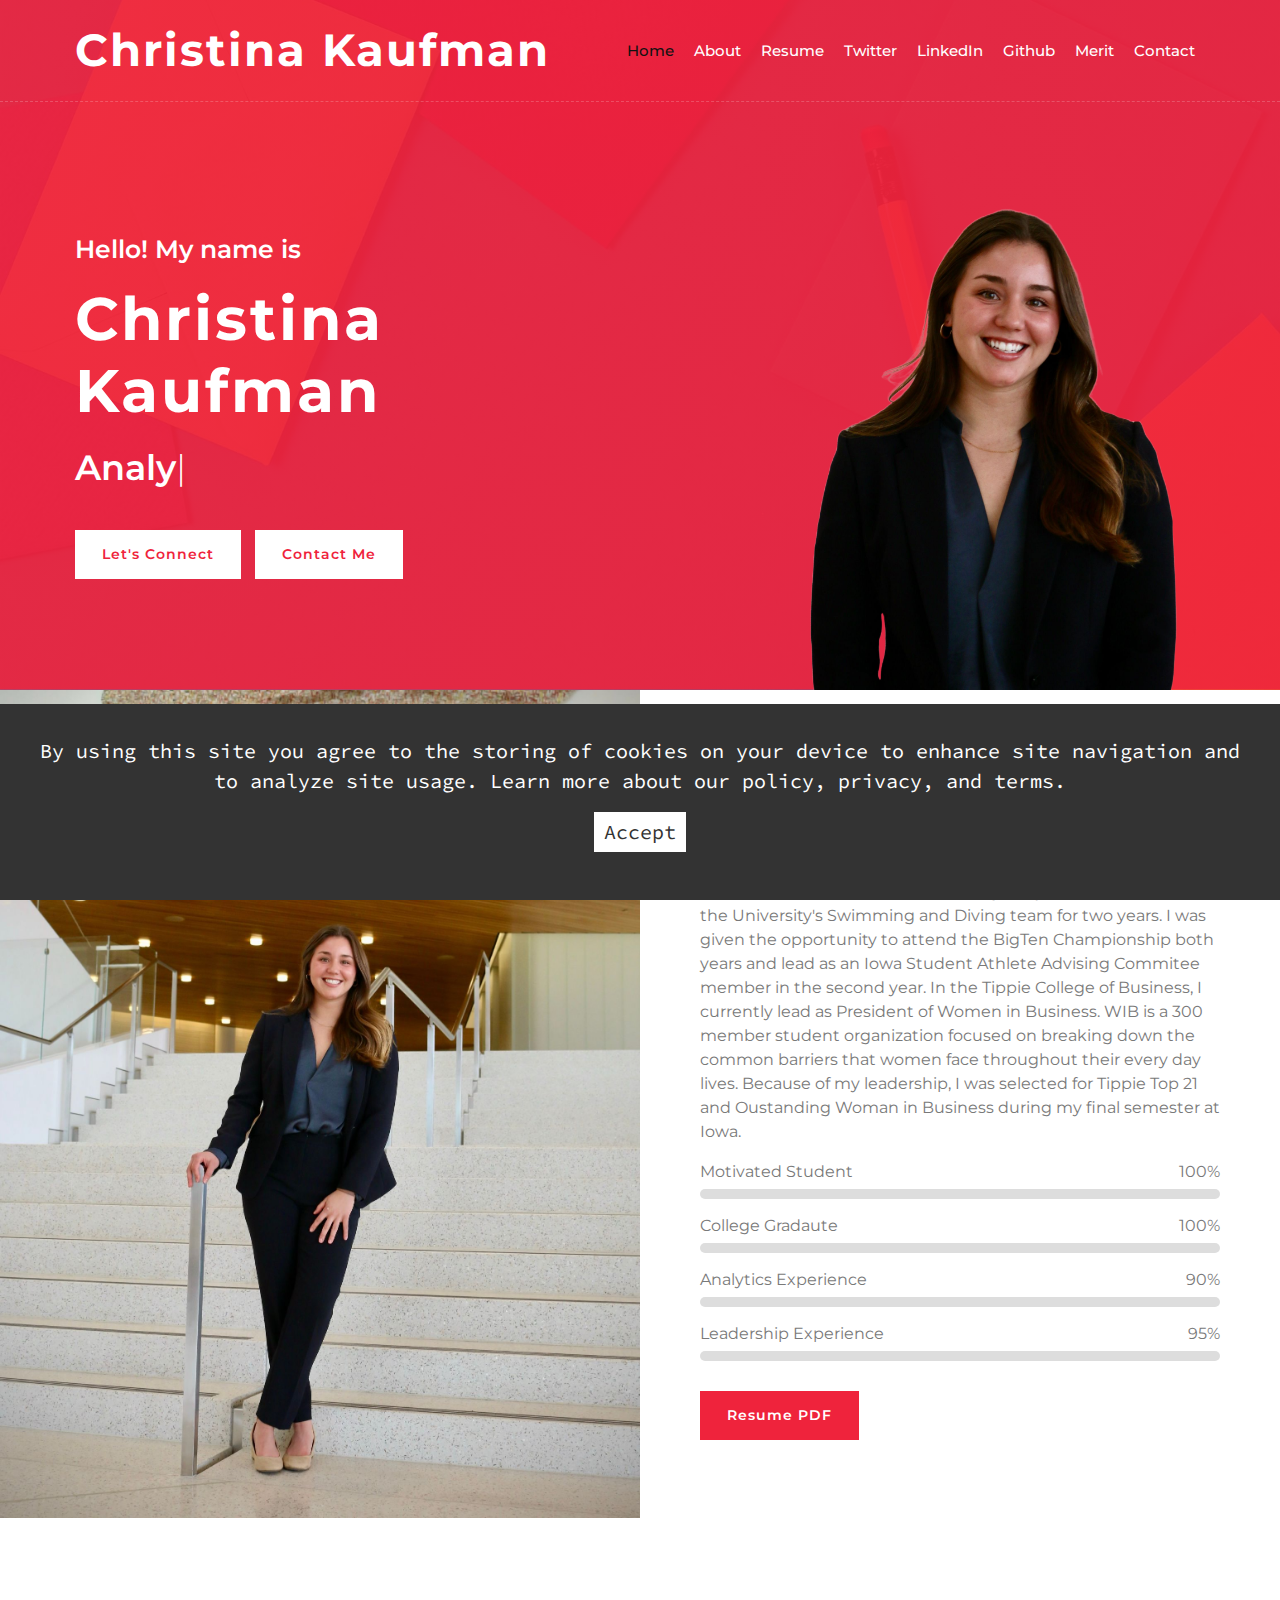
<file: index.html>
<!DOCTYPE html>
<html lang="en">
  <head>
    <meta charset="utf-8" />
    <title>Christina Kaufman Portfolio</title>
    <meta content="width=device-width, initial-scale=1.0" name="viewport" />
    <meta content="Free Website Template" name="keywords" />
    <meta content="Free Website Template" name="description" />

    <!-- Favicon -->
    <link href="img/favicon.ico" rel="icon" />

    <!-- Google Font -->
    <link
      href="https://fonts.googleapis.com/css2?family=Montserrat:wght@300;400;500;600;700&display=swap"
      rel="stylesheet"
    />

    <!-- CSS Libraries -->
    <link
      href="https://stackpath.bootstrapcdn.com/bootstrap/4.4.1/css/bootstrap.min.css"
      rel="stylesheet"
    />
    <link
      href="https://cdnjs.cloudflare.com/ajax/libs/font-awesome/5.10.0/css/all.min.css"
      rel="stylesheet"
    />
    <link href="lib/animate/animate.min.css" rel="stylesheet" />
    <link href="lib/owlcarousel/assets/owl.carousel.min.css" rel="stylesheet" />
    <link href="lib/lightbox/css/lightbox.min.css" rel="stylesheet" />

    <!-- Template Stylesheet -->
    <link href="css/style.css" rel="stylesheet" />
    <link rel="stylesheet" href="cookie-popup.css" />
  </head>
 <!-- Google tag (gtag.js) -->
 <script
 async
 src="https://www.googletagmanager.com/gtag/js?id=G-MNGCV8JX22"
></script>
<script>
 window.dataLayer = window.dataLayer || [];
 function gtag() {
   dataLayer.push(arguments);
 }
 gtag("js", new Date());

 gtag("config", "G-MNGCV8JX22");
</script>
  <body data-spy="scroll" data-target=".navbar" data-offset="51">
    <!-- Nav Bar Start -->
    <div class="navbar navbar-expand-lg bg-light navbar-light">
      <div class="container-fluid">
        <a href="index.html" class="navbar-brand">Christina Kaufman</a>
        <button
          type="button"
          class="navbar-toggler"
          data-toggle="collapse"
          data-target="#navbarCollapse"
        >
          <span class="navbar-toggler-icon"></span>
        </button>

        <div
          class="collapse navbar-collapse justify-content-between"
          id="navbarCollapse"
        >
          <div class="navbar-nav ml-auto">
            <a href="#home" class="nav-item nav-link active">Home</a>
            <a href="#about" class="nav-item nav-link">About</a>
            <a href="#resume" class="nav-item nav-link">Resume</a>
            <a
              href="http://www.twitter.com/ckaufman_"
              class="nav-item nav-link"
            >
              Twitter
            </a>
            <a
              href="http://www.linkedin.com/in/christina-kaufman/"
              class="nav-item nav-link"
              >LinkedIn</a
            >
            <a
              href="https://github.com/christinakaufman"
              class="nav-item nav-link"
            >
              Github</a
            >
            <a
              href="https://meritpages.com/Christina-Maria-Kaufman/5273408"
              class="nav-item nav-link"
              >Merit</a
            >
            <a href="#contact" class="nav-item nav-link">Contact</a>
          </div>
        </div>
      </div>
    </div>
    <!-- Nav Bar End -->

    <!-- Hero Start -->
    <div class="hero" id="home">
      <div class="container-fluid">
        <div class="row align-items-center">
          <div class="col-sm-12 col-md-6">
            <div class="hero-content">
              <div class="hero-text">
                <p>Hello! My name is</p>
                <h1>Christina Kaufman</h1>
                <h2></h2>
                <div class="typed-text">
                  Analytics Student, Dedicated Leader, Little Sister, Loving
                  Daughter, Loyal Friend
                </div>
              </div>
              <div class="hero-btn">
                <a
                  class="btn"
                  href="http://www.linkedin.com/in/christina-kaufman/"
                  >Let's Connect</a
                >
                <a class="btn" href="#contact">Contact Me</a>
              </div>
            </div>
          </div>
          <div class="col-sm-12 col-md-6 d-none d-md-block">
            <div class="hero-image">
              <img src="img/hero.png" alt="Hero Image" />
            </div>
          </div>
        </div>
      </div>
    </div>
    <!-- Hero End -->

    <!-- About Start -->
    <div class="about wow fadeInUp" data-wow-delay="0.1s" id="about">
      <div class="container-fluid">
        <div class="row align-items-center">
          <div class="col-lg-6">
            <div class="about-img">
              <img src="img/about.jpg" alt="Image" />
            </div>
          </div>
          <div class="col-lg-6">
            <div class="about-content">
              <div class="section-header text-left">
                <p> About Me</p>
              </div>
              <div class="about-text">
                <p>
                  My name is Christina Kaufman and I am a fourth year student at
                  the University of Iowa. I am from Oak Brook, IL and grew up
                  with two older sisters, whom I look up to greatly. At Iowa, I
                  swam on the University's Swimming and Diving team for two
                  years. I was given the opportunity to attend the BigTen
                  Championship both years and lead as an Iowa Student Athlete
                  Advising Commitee member in the second year. In the Tippie
                  College of Business, I currently lead as President of Women in
                  Business. WIB is a 300 member student organization focused on
                  breaking down the common barriers that women face throughout
                  their every day lives. Because of my leadership, I was
                  selected for Tippie Top 21 and Oustanding Woman in Business
                  during my final semester at Iowa.
                </p>
              </div>
              <div class="skills">
                <div class="skill-name">
                  <p>Motivated Student</p>
                  <p>100%</p>
                </div>
                <div class="progress">
                  <div
                    class="progress-bar"
                    role="progressbar"
                    aria-valuenow="100"
                    aria-valuemin="0"
                    aria-valuemax="100"
                  ></div>
                </div>
                <div class="skill-name">
                  <p>College Gradaute</p>
                  <p>100%</p>
                </div>
                <div class="progress">
                  <div
                    class="progress-bar"
                    role="progressbar"
                    aria-valuenow="100"
                    aria-valuemin="0"
                    aria-valuemax="100"
                  ></div>
                </div>
                <div class="skill-name">
                  <p>Analytics Experience</p>
                  <p>90%</p>
                </div>
                <div class="progress">
                  <div
                    class="progress-bar"
                    role="progressbar"
                    aria-valuenow="90"
                    aria-valuemin="0"
                    aria-valuemax="100"
                  ></div>
                </div>
                <div class="skill-name">
                  <p>Leadership Experience</p>
                  <p>95%</p>
                </div>
                <div class="progress">
                  <div
                    class="progress-bar"
                    role="progressbar"
                    aria-valuenow="90"
                    aria-valuemin="0"
                    aria-valuemax="100"
                  ></div>
                  </div>
              </div>
              <a class="btn" a href="./pdf/Resume.pdf">Resume PDF</a>
            </div>
          </div>
        </div>
      </div>
    </div>
    <!-- About End -->

    <!-- Resume Start -->
    <div class="resume" id="resume">
      <div class="container">
        <header
          class="section-header text-center wow zoomIn"
          data-wow-delay="0.1s"
        >
          <p>My Resume</p>
          <h2>Working Experience</h2>
        </header>
        <div class="timeline">
          <div class="timeline-item left wow slideInLeft" data-wow-delay="0.1s">
            <div class="timeline-text">
              <div class="timeline-date">March 2023 - Present</div>
              <h2>Marketing Data Analyst - Part-Time</h2>
              <h4>Sioux Valley Family Health, Remote</h4>
              <p>
                Use sophisticated data analytics techniques for company to better understand their market and customers. Formulate proper
                business deals for the medical spa practice based on the seasonality of the client data. Assist company in making effective marketing business
                decisions to grow their medical spa practice.
              </p>
            </div>
          </div>
          <div
            class="timeline-item right wow slideInRight"
            data-wow-delay="0.1s"
          >
            <div class="timeline-text">
              <div class="timeline-date">June 2022 - August 2022</div>
              <h2>Data Analytics Summer Intern</h2>
              <h4>Shore Capital Partners, Chicago, IL</h4>
              <p>
                Assist in data cleaning and organizing external portfolio
                companies and internal systems on Salesforce platforms. Utilize
                visualization tools to determine the best potential areas of
                growth for ENT and allergy companies. Create predictive models
                that determines whether patients will return in six months for
                urgent care companies.
              </p>
            </div>
          </div>
          <div class="timeline-item left wow slideInLeft" data-wow-delay="0.1s">
            <div class="timeline-text">
              <div class="timeline-date">June 2021 - May 2022</div>
              <h2>Student Analyst</h2>
              <h4>ITS HelpDesk - University of Iowa, Iowa City, IA </h4>
              <p>
                Provide front-line technical support by answering phone calls, replying to emails, and assisting walk-ins. Formulate an accurate knowledge of ITS documentation and communicate information effectively. Compile accurate data in softward program to enhance customer's experience with the ITS department.
              </p>
            </div>
        </div>
      </div>
    </div>
<!-- Job Experience End -->

<!-- Technical Experience End --> 
    <div class="resume" id="resume">
        <div class="container">
          <header
            class="section-header text-center wow zoomIn"
            data-wow-delay="0.1s"
          >
        <h2>Technical Experience</h2>
          </header>
          <div class="timeline">
            <div class="timeline-item left wow slideInLeft" data-wow-delay="0.1s">
              <div class="timeline-text">
                <h2>Tools</h2>
                <p>R, Scout, Python, SQL, Rattle, Microsoft Excel, Microsoft Access, Microsoft Azure, Scrum, GitHub, Tableau, Canva, PowerBI</p>
              </div>
            </div>
            <div class="timeline-item left wow slideInLeft" data-wow-delay="0.1s">
                <div class="timeline-text">
                  <h2>Technical Skills</h2>
                  <p>Data Visualization, Data Cleaning, Linear & Logistic Regression, Time-Series, Forecasting, Correlation, Linear Optimization, Predictive Modeling & Analytics, Digital Product Management</p>
                </div>
              </div>
            </div>
        </div>
    </div>
<!-- Techical Experience End -->

 <!-- Resume Start -->
 <div class="resume" id="resume">
    <div class="container">
      <header
        class="section-header text-center wow zoomIn"
        data-wow-delay="0.1s"
      >
        <h2>Leadership Experience</h2>
      </header>
      <div class="timeline">
        <div class="timeline-item left wow slideInLeft" data-wow-delay="0.1s">
          <div class="timeline-text">
            <div class="timeline-date">April 2022 - Present</div>
            <h2>President</h2>
            <h4>Women in Business</h4>
            <p>
              Coordinate a diverse speaker series for general meetings that relates to a variety of members throughout the year. Motivate the executive board in achieving their goals by communicating frequently and offering assistance. Assist in planning and executing the Big10 Women in Business Leadership Conference.
            </p>
          </div>
        </div>
        <div
          class="timeline-item right wow slideInRight"
          data-wow-delay="0.1s"
        >
          <div class="timeline-text">
            <div class="timeline-date">August 2022 - Present</div>
            <h2>Member</h2>
            <h4>Tippie Gender Inclusivity Task Force</h4>
            <p>
              Elected by the Dean of the Tippie College of Business to serve on board with five other students and professors. Attend monthly meetings to disucss gender equity and related issues within the Tippie College of Business.
            </p>
          </div>
        </div>
        <div class="timeline-item left wow slideInLeft" data-wow-delay="0.1s">
          <div class="timeline-text">
            <div class="timeline-date">August 2019 - May 2021</div>
            <h2>Student Athlete</h2>
            <h4>University of Iowa Women's Swimming & Diving </h4>
            <p>
              Participated in Big Ten Conference Championships in 2020 & 2021. Recipient of the "Fight for Iowa" award for the 2020-21 season. Defended Title IX within the athletic department, which resulted in team's reinstatement. One of fifty student athlete representatives for the Iowa Athletic Program. Coordinate and promoted civil engagement and educational events each month for Iowa Athletics. One of eight Leadership subcommittee members who enhanced leadership qualities of the student athletes.
            </p>
          </div>
      </div>
    </div>
  </div>
<!-- Job Experience End -->

    <!-- Banner Start -->
    <div class="banner wow zoomIn" data-wow-delay="0.1s">
        <div class="container">
        <div class="section-header text-center">
          <p>Awards & Recognitions</p>
          <h2>2023 <span>Tippie Top 21</span> Awardee</h2>
        </div>
        <div class="container banner-text">
          <p>
            Selected due to excellence in leadership, scholarship, advancing
            DEI, and experiential learning skills within the Tippie College of
            Business. One of twenty-one students in the college to receive this
            award in 2023.
          </p>
        </div>
      </div>
    </div>
    <!-- Banner End -->

    <!-- Banner Start -->
    <div class="banner wow zoomIn" data-wow-delay="0.1s">
      <div class="container">
        <div class="section-header text-center">
          <p>Awards & Recognition</p>
          <h2>2023 <span>Oustanding Women in Business</span> Awardee</h2>
        </div>
        <div class="container banner-text">
          <p>
            One of nine selected for 2023 Oustanding Women in Business. Selected
            due to my leadership and notability within the Tippie College of
            Business.
          </p>
        </div>
      </div>
    </div>
    <!-- Banner End -->

    <!-- Banner Start -->
    <div class="banner wow zoomIn" data-wow-delay="0.1s">
      <div class="container">
        <div class="section-header text-center">
          <p>Awards & Recognition</p>
          <h2>2021 <span>Fight for Iowa</span> Awardee</h2>
        </div>
        <div class="container banner-text">
          <p>
            Given to an athlete who shows commitment and passion to the
            University of Iowa's mission. For my efforts defending Title IX
            within Iowa Athletics, resulting in the reinstatement of the
            University of Iowa Swimming & Diving program.
          </p>
        </div>
      </div>
    </div>
    <!-- Banner End -->

    <!-- Contact Start -->
    <div class="contact wow fadeInUp" data-wow-delay="0.1s" id="contact">
      <div class="container-fluid">
        <div class="container">
          <div class="row align-items-center">
            <div class="col-md-4"></div>
            <div class="col-md-8">
              <div class="contact-form">
                <div id="success"></div>
                <form
                  name="sentMessage"
                  id="contactForm"
                  novalidate="novalidate"
                >
                  <div class="control-group">
                    <input
                      type="text"
                      class="form-control"
                      id="name"
                      placeholder="Your Name"
                      required="required"
                      data-validation-required-message="Please enter your name"
                    />
                    <p class="help-block"></p>
                  </div>
                  <div class="control-group">
                    <input
                      type="email"
                      class="form-control"
                      id="email"
                      placeholder="Your Email"
                      required="required"
                      data-validation-required-message="Please enter your email"
                    />
                    <p class="help-block"></p>
                  </div>
                  <div class="control-group">
                    <input
                      type="text"
                      class="form-control"
                      id="subject"
                      placeholder="Subject"
                      required="required"
                      data-validation-required-message="Please enter a subject"
                    />
                    <p class="help-block"></p>
                  </div>
                  <div class="control-group">
                    <textarea
                      class="form-control"
                      id="message"
                      placeholder="Message"
                      required="required"
                      data-validation-required-message="Please enter your message"
                    ></textarea>
                    <p class="help-block"></p>
                  </div>
                  <div>
                    <button class="btn" type="submit" id="sendMessageButton">
                      Send Message
                    </button>
                  </div>
                </form>
              </div>
            </div>
          </div>
        </div>
      </div>
    </div>
    <!-- Contact End -->

    <!-- Footer Start -->
    <div class="footer wow fadeIn" data-wow-delay="0.3s">
      <div class="container-fluid">
        <div class="container">
          <div class="footer-info">
            <h2>Christina Kaufman</h2>
            <h3>Iowa City & Chicagoland Areas</h3>
            <div class="footer-menu">
              <p>(630) 649-8165</p>
              <p>christina.m.kaufman@gmail.com</p>
            </div>
            <div class="footer-social">
              <a href="http://www.twitter.com/ckaufman_"
                ><i class="fab fa-twitter"></i
              ></a>
              <a href="https://www.linkedin.com/in/christina-kaufman/"
                ><i class="fab fa-linkedin-in"></i
              ></a>
            </div>
          </div>
        </div>
        <div class="container copyright">
          <p>
            &copy; <a href="#">Christina Kaufman Portfolio 2023</a>, All Right
            Reserved | Designed By
            <a>Christina Kaufman</a>
          </p>
          <p><a href="./privacy.html" class="privacy-link">Privacy Policy</a></p>
          <p><a href="./terms.html" class="terms-link">Terms and Conditions</a></p>
        </div>
      </div>
    </div>
    <!-- Footer End -->

    <!-- Back to top button -->
    <a href="#" class="btn back-to-top"><i class="fa fa-chevron-up"></i></a>

    <!-- Pre Loader -->
    <div id="loader" class="show">
      <div class="loader"></div>
    </div>

    <!-- JavaScript Libraries -->
    <script src="https://code.jquery.com/jquery-3.4.1.min.js"></script>
    <script src="https://stackpath.bootstrapcdn.com/bootstrap/4.4.1/js/bootstrap.bundle.min.js"></script>
    <script src="lib/easing/easing.min.js"></script>
    <script src="lib/wow/wow.min.js"></script>
    <script src="lib/waypoints/waypoints.min.js"></script>
    <script src="lib/typed/typed.min.js"></script>
    <script src="lib/owlcarousel/owl.carousel.min.js"></script>
    <script src="lib/isotope/isotope.pkgd.min.js"></script>
    <script src="lib/lightbox/js/lightbox.min.js"></script>

    <!-- Contact Javascript File -->
    <script src="mail/jqBootstrapValidation.min.js"></script>
    <script src="mail/contact.js"></script>

    <!-- Template Javascript -->
    <script src="js/main.js"></script>

    <div id="cookie-popup">
      <p>
        By using this site you agree to the storing of cookies on your device to
        enhance site navigation and to analyze site usage. Learn more about our
        <a href="/terms.html">policy, privacy, and terms</a>.
      </p>
      <p>
        <button id="accept-cookies">Accept</button>
      </p>
    </div>

    <script src="cookie-popup.js"></script>
  </body>
</html>
</file>
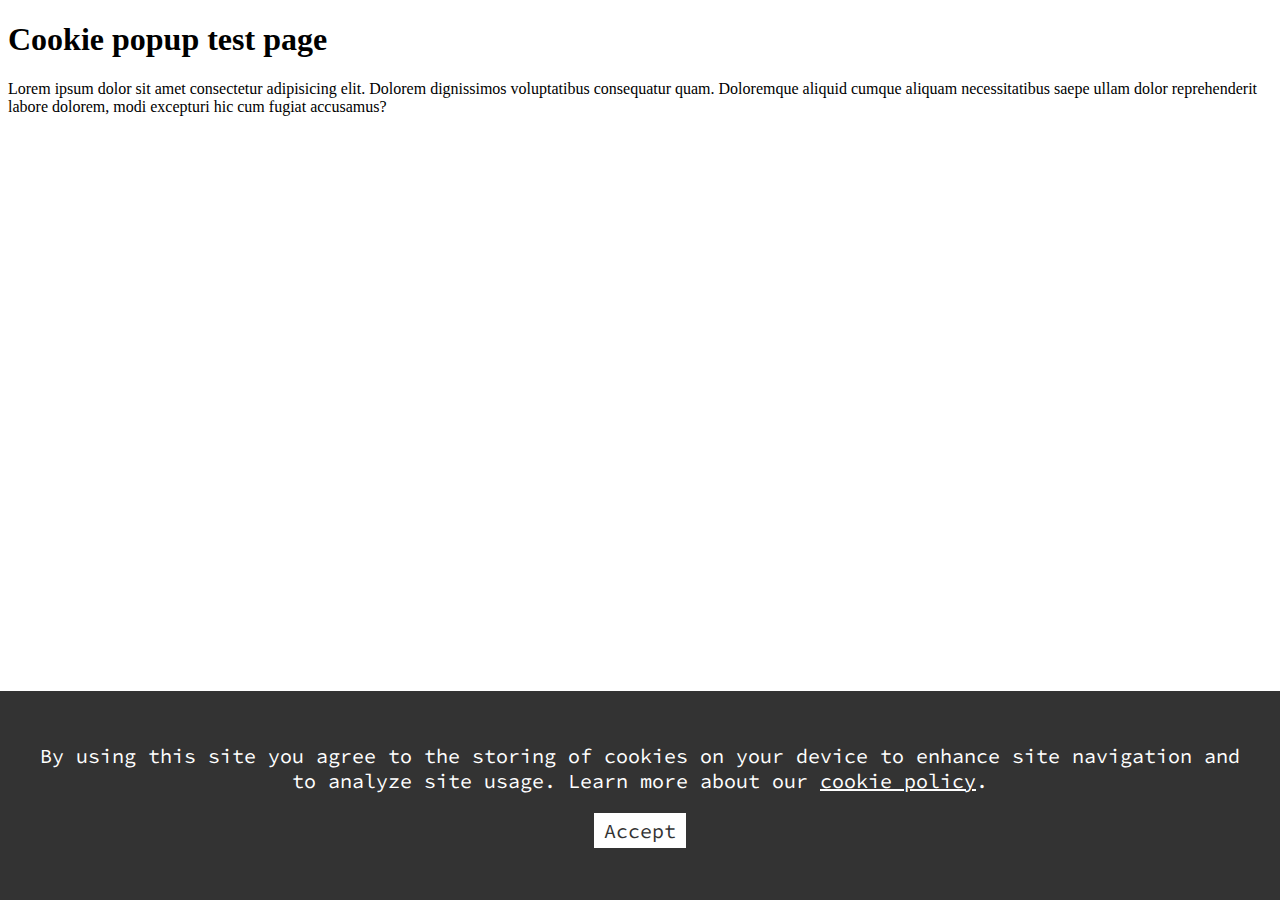
<file: cookie-popup.html>
<!DOCTYPE html>
<html lang="en">
  <head>
    <meta charset="UTF-8" />
    <meta http-equiv="X-UA-Compatible" content="IE=edge" />
    <meta name="viewport" content="width=device-width, initial-scale=1.0" />
    <title>Cookie popup test</title>
    <link rel="stylesheet" href="cookie-popup.css" />
  </head>
  <body>
    <h1>Cookie popup test page</h1>
    <p>
      Lorem ipsum dolor sit amet consectetur adipisicing elit. Dolorem
      dignissimos voluptatibus consequatur quam. Doloremque aliquid cumque
      aliquam necessitatibus saepe ullam dolor reprehenderit labore dolorem,
      modi excepturi hic cum fugiat accusamus?
    </p>

    <div id="cookie-popup">
      <p>
        By using this site you agree to the storing of cookies on your device to
        enhance site navigation and to analyze site usage. Learn more about our
        <a href="/cookie-policy">cookie policy</a>.
      </p>
      <p>
        <button id="accept-cookies">Accept</button>
      </p>
    </div>

    <script src="cookie-popup.js"></script>
  </body>
</html>
</file>
<file: css/style.css>
/*******************************/
/********* General CSS *********/
/*******************************/
body {
  color: #797979;
  background: #ffffff;
  font-family: "Montserrat", sans-serif;
}

h1,
h2,
h3,
h4,
h5,
h6 {
  color: #414141;
}

a {
  color: #313131;
  transition: 0.3s;
}

a:hover,
a:active,
a:focus {
  color: #ef233c;
  outline: none;
  text-decoration: none;
}

.btn:focus,
.form-control:focus {
  box-shadow: none;
}

.container-fluid {
  max-width: 1366px;
}

.btn {
  padding: 12px 25px;
  font-size: 14px;
  font-weight: 600;
  letter-spacing: 1px;
  color: #ffffff;
  background: #ef233c;
  border: 2px solid transparent;
  border-radius: 0;
  box-shadow: inset 0 0 0 50px #ef233c;
  transition: ease-out 0.3s;
  -webkit-transition: ease-out 0.3s;
  -moz-transition: ease-out 0.3s;
}

.btn:hover {
  color: #ef233c;
  background: transparent;
  box-shadow: inset 0 0 0 0 #ef233c;
  border-color: #ef233c;
}

#loader {
  position: fixed;
  top: 0;
  right: 0;
  bottom: 0;
  left: 0;
  display: flex;
  align-items: center;
  justify-content: center;
  background: #ffffff;
  opacity: 0;
  visibility: hidden;
  -webkit-transition: opacity 0.3s ease-out, visibility 0s linear 0.3s;
  -o-transition: opacity 0.3s ease-out, visibility 0s linear 0.3s;
  transition: opacity 0.3s ease-out, visibility 0s linear 0.3s;
  z-index: 999;
}

#loader.show {
  -webkit-transition: opacity 0.6s ease-out, visibility 0s linear 0s;
  -o-transition: opacity 0.6s ease-out, visibility 0s linear 0s;
  transition: opacity 0.6s ease-out, visibility 0s linear 0s;
  visibility: visible;
  opacity: 1;
}

#loader .loader {
  position: relative;
  width: 45px;
  height: 45px;
  border: 5px solid #dddddd;
  border-top: 5px solid #ef233c;
  border-radius: 50%;
  -webkit-animation: spin 2s linear infinite;
  animation: spin 2s linear infinite;
}

@-webkit-keyframes spin {
  0% {
    -webkit-transform: rotate(0deg);
  }
  100% {
    -webkit-transform: rotate(360deg);
  }
}

@keyframes spin {
  0% {
    transform: rotate(0deg);
  }
  100% {
    transform: rotate(360deg);
  }
}

.back-to-top {
  position: fixed;
  display: none;
  width: 44px;
  height: 44px;
  padding: 8px 0;
  text-align: center;
  line-height: 1;
  font-size: 22px;
  right: 15px;
  bottom: 15px;
  z-index: 9;
}

.back-to-top i {
  color: #ffffff;
}

.back-to-top:hover i {
  color: #414141;
}

/**********************************/
/*********** Nav Bar CSS **********/
/**********************************/
.navbar {
  position: relative;
  transition: 0.5s;
  z-index: 999;
}

.navbar.nav-sticky {
  position: fixed;
  top: 0;
  width: 100%;
  box-shadow: 0 2px 5px rgba(0, 0, 0, 0.3);
}

.navbar .navbar-brand {
  margin: 0;
  font-size: 45px;
  line-height: 0px;
  font-weight: 700;
  letter-spacing: 2px;
  transition: 0.5s;
}

.navbar .navbar-brand img {
  max-width: 100%;
  max-height: 40px;
}

.navbar .dropdown-menu {
  margin-top: 0;
  border: 0;
  border-radius: 0;
  background: #f8f9fa;
}

@media (min-width: 992px) {
  .navbar {
    position: absolute;
    width: 100%;
    padding: 30px 60px;
    background: transparent !important;
    border-bottom: 1px dashed rgba(256, 256, 256, 0.2);
    z-index: 9;
  }

  .navbar.nav-sticky {
    padding: 10px 60px;
    background: #ffffff !important;
  }

  .navbar .navbar-brand {
    color: #ffffff;
  }

  .navbar.nav-sticky .navbar-brand {
    color: #ef233c;
  }

  .navbar-light .navbar-nav .nav-link,
  .navbar-light .navbar-nav .nav-link:focus {
    padding: 10px 10px 8px 10px;
    color: #ffffff;
    font-size: 15px;
    font-weight: 500;
  }

  .navbar-light.nav-sticky .navbar-nav .nav-link,
  .navbar-light.nav-sticky .navbar-nav .nav-link:focus {
    color: #414141;
  }

  .navbar-light .navbar-nav .nav-link:hover,
  .navbar-light .navbar-nav .nav-link.active {
    color: #111111;
  }

  .navbar-light.nav-sticky .navbar-nav .nav-link:hover,
  .navbar-light.nav-sticky .navbar-nav .nav-link.active {
    color: #ef233c;
  }
}

@media (max-width: 991.98px) {
  .navbar {
    padding: 15px;
    background: #ffffff !important;
  }

  .navbar .navbar-brand {
    color: #ef233c;
  }

  .navbar .navbar-nav {
    margin-top: 15px;
  }

  .navbar a.nav-link {
    padding: 5px;
  }

  .navbar .dropdown-menu {
    box-shadow: none;
  }
}

/*******************************/
/********** Hero CSS ***********/
/*******************************/
.hero {
  position: relative;
  width: 100%;
  margin-bottom: 45px;
  padding: 120px 0 0 0;
  overflow: hidden;
  background: linear-gradient(rgba(239, 35, 60, 0.95), rgba(239, 35, 60, 0.95)),
    url(../img/hero-bg.jpg);
  background-position: center;
  background-repeat: no-repeat;
  background-size: cover;
}

.hero .container-fluid {
  padding: 0;
}

.hero .hero-image {
  position: relative;
  text-align: right;
  padding-right: 75px;
}

.hero .hero-image img {
  max-width: 80%;
  max-height: 80%;
}

.hero .hero-content {
  position: relative;
  padding-left: 75px;
  display: flex;
  align-items: flex-start;
  justify-content: center;
  flex-direction: column;
}

.hero .hero-text p {
  color: #ffffff;
  font-size: 25px;
  font-weight: 600;
  margin-bottom: 15px;
}

.hero .hero-text h1 {
  color: #ffffff;
  font-size: 60px;
  font-weight: 700;
  letter-spacing: 3px;
  margin-bottom: 15px;
}

.hero .hero-text h2 {
  display: inline-block;
  margin: 0;
  height: 35px;
  color: #ffffff;
  font-size: 35px;
  font-weight: 600;
}

.hero .hero-text .typed-text {
  display: none;
}

.hero .hero-text .typed-cursor {
  font-size: 35px;
  font-weight: 300;
  color: #ffffff;
}

.hero .hero-btn .btn {
  margin-top: 35px;
  color: #ef233c;
  background: #ffffff;
  box-shadow: inset 0 0 0 50px #ffffff;
}

.hero .hero-btn .btn:hover {
  color: #ffffff;
  background: transparent;
  box-shadow: inset 0 0 0 0 #ffffff;
  border-color: #ffffff;
}

.hero .hero-btn .btn:first-child {
  margin-right: 10px;
}

@media (max-width: 991.98px) {
  .hero {
    padding-top: 60px;
  }

  .hero .hero-content {
    padding: 0 15px;
  }

  .hero .hero-text p {
    font-size: 20px;
  }

  .hero .hero-text h1 {
    font-size: 45px;
  }

  .hero .hero-text h2 {
    font-size: 25px;
    height: 25px;
  }

  .hero .hero-btn .btn {
    padding: 12px 30px;
    letter-spacing: 1px;
  }
}

@media (max-width: 767.98px) {
  .hero {
    padding-top: 60px;
    padding-bottom: 60px;
  }

  .hero,
  .hero .hero-text,
  .hero .hero-btn {
    width: 100%;
    text-align: center;
  }

  .hero .hero-text p {
    font-size: 18px;
  }

  .hero .hero-text h1 {
    font-size: 35px;
  }

  .hero .hero-text h2 {
    font-size: 22px;
    height: 22px;
  }

  .hero .hero-btn .btn {
    padding: 10px 15px;
    letter-spacing: 1px;
  }
}

@media (max-width: 575.98px) {
  .hero .hero-text p {
    font-size: 16px;
  }

  .hero .hero-text h1 {
    font-size: 30px;
  }

  .hero .hero-text h2 {
    font-size: 18px;
    height: 18px;
  }

  .hero .hero-btn .btn {
    padding: 8px 10px;
    letter-spacing: 0;
  }
}

/*******************************/
/******* Section Header ********/
/*******************************/
.section-header {
  position: relative;
  margin-bottom: 45px;
}

.section-header p {
  display: inline-block;
  margin: 0 30px;
  margin-bottom: 10px;
  padding-left: 15px;
  position: relative;
  font-size: 16px;
  font-weight: 600;
  letter-spacing: 1px;
  text-transform: uppercase;
  background: #ffffff;
}

.section-header p::before {
  position: absolute;
  content: "";
  height: 3px;
  top: 11px;
  right: 0;
  left: -30px;
  background: #ef233c;
  z-index: -1;
}

.section-header p::after {
  position: absolute;
  content: "";
  width: 3px;
  height: 3px;
  top: 11px;
  left: 3px;
  background: #ef233c;
  z-index: 1;
}

.section-header h2 {
  margin: 0;
  position: relative;
  font-size: 45px;
  font-weight: 700;
}

@media (max-width: 767.98px) {
  .section-header h2 {
    font-size: 30px;
  }
}

/*******************************/
/********** About CSS **********/
/*******************************/
.about {
  position: relative;
  width: 100%;
  margin: -45px 0 45px 0;
}

.about .col-lg-6 {
  padding: 0;
}

.about .section-header {
  margin-bottom: 30px;
}

.about .about-img {
  position: relative;
  height: 100%;
}

.about .about-img img {
  position: relative;
  width: 100%;
  height: 100%;
  object-fit: cover;
}

.about .about-content {
  padding: 0 60px;
}

.about .about-text p {
  font-size: 16px;
}

.about .skills {
  margin-bottom: 30px;
}

.about .skill-name {
  margin-top: 15px;
}

.about .skill-name p {
  display: inline-block;
  margin-bottom: 5px;
  font-size: 16px;
  font-weight: 400;
}

.about .skill-name p:last-child {
  float: right;
}

.about .progress {
  height: 10px;
  border-radius: 10px;
  background: #dddddd;
}

.about .progress .progress-bar {
  width: 0px;
  background: #ef233c;
  border-radius: 10px;
  transition: 2s;
}

.about .about-text a.btn {
  margin-top: 15px;
}

@media (max-width: 991.98px) {
  .about .about-content {
    padding: 45px 15px 0 15px;
  }
}

/*******************************/
/******* Experience CSS ********/
/*******************************/
.experience {
  position: relative;
  padding: 45px 0 15px 0;
}

.experience .timeline {
  position: relative;
  width: 100%;
}

.experience .timeline::after {
  content: "";
  position: absolute;
  width: 2px;
  background: #ef233c;
  top: 0;
  bottom: 0;
  left: 50%;
  margin-left: -1px;
}

.experience .timeline .timeline-item {
  position: relative;
  background: inherit;
  width: 50%;
  margin-bottom: 30px;
}

.experience .timeline .timeline-item.left {
  left: 0;
  padding-right: 30px;
}

.experience .timeline .timeline-item.right {
  left: 50%;
  padding-left: 30px;
}

.experience .timeline .timeline-item::after {
  content: "";
  position: absolute;
  width: 16px;
  height: 16px;
  top: 48px;
  right: -8px;
  background: #ffffff;
  border: 2px solid #ef233c;
  border-radius: 16px;
  z-index: 1;
}

.experience .timeline .timeline-item.right::after {
  left: -8px;
}

.experience .timeline .timeline-item::before {
  content: "";
  position: absolute;
  width: 0;
  height: 0;
  top: 46px;
  right: 10px;
  z-index: 1;
  border: 10px solid;
  border-color: transparent transparent transparent #dddddd;
}

.experience .timeline .timeline-item.right::before {
  left: 10px;
  border-color: transparent #dddddd transparent transparent;
}

.experience .timeline .timeline-date {
  position: absolute;
  width: 100%;
  top: 44px;
  font-size: 16px;
  font-weight: 600;
  color: #ef233c;
  text-transform: uppercase;
  letter-spacing: 1px;
  z-index: 1;
}

.experience .timeline .timeline-item.left .timeline-date {
  text-align: left;
  left: calc(100% + 55px);
}

.experience .timeline .timeline-item.right .timeline-date {
  text-align: right;
  right: calc(100% + 55px);
}

.experience .timeline .timeline-text {
  padding: 30px;
  background: #ffffff;
  position: relative;
  border-right: 5px solid #dddddd;
  box-shadow: 0 0 60px rgba(0, 0, 0, 0.08);
}

.experience .timeline .timeline-item.right .timeline-text {
  border-right: none;
  border-left: 5px solid #dddddd;
}

.experience .timeline .timeline-text h2 {
  margin: 0 0 5px 0;
  font-size: 22px;
  font-weight: 600;
}

.experience .timeline .timeline-text h4 {
  margin: 0 0 10px 0;
  font-size: 16px;
  font-style: italic;
  font-weight: 400;
}

.experience .timeline .timeline-text p {
  margin: 0;
  font-size: 16px;
}

@media (max-width: 767.98px) {
  .experience .timeline::after {
    left: 8px;
  }

  .experience .timeline .timeline-item {
    width: 100%;
    padding-left: 38px;
  }

  .experience .timeline .timeline-item.left {
    padding-right: 0;
  }

  .experience .timeline .timeline-item.right {
    left: 0%;
    padding-left: 38px;
  }

  .experience .timeline .timeline-item.left::after,
  .experience .timeline .timeline-item.right::after {
    left: 0;
  }

  .experience .timeline .timeline-item.left::before,
  .experience .timeline .timeline-item.right::before {
    left: 18px;
    border-color: transparent #dddddd transparent transparent;
  }

  .experience .timeline .timeline-item.left .timeline-date,
  .experience .timeline .timeline-item.right .timeline-date {
    position: relative;
    top: 0;
    right: auto;
    left: 0;
    text-align: left;
    margin-bottom: 10px;
  }

  .experience .timeline .timeline-item.left .timeline-text,
  .experience .timeline .timeline-item.right .timeline-text {
    border-right: none;
    border-left: 5px solid #dddddd;
  }
}

/*******************************/
/********* Service CSS *********/
/*******************************/
.service {
  position: relative;
  width: 100%;
  padding: 45px 0 15px 0;
}

.service .service-item {
  position: relative;
  margin-bottom: 30px;
  display: flex;
  align-items: center;
  box-shadow: inset 0 0 0 0 transparent;
  transition: ease-out 0.5s;
}

.service .service-item:hover {
  box-shadow: inset 800px 0 0 0 #ef233c;
}

.service .service-icon {
  position: relative;
  width: 150px;
  min-height: 150px;
  display: flex;
  align-items: center;
  justify-content: center;
  border: 1px solid #ef233c;
  background: #ffffff;
}

.service .service-icon i {
  position: relative;
  font-size: 60px;
  color: #ef233c;
  transition: 0.3s;
}

.service .service-item:hover i {
  font-size: 75px;
}

.service .service-text {
  position: relative;
  width: calc(100% - 120px);
  padding: 0 30px;
}

.service .service-text h3 {
  margin-bottom: 10px;
  font-size: 20px;
  font-weight: 600;
  transition: 1s;
}

.service .service-text p {
  margin: 0;
  font-size: 16px;
  transition: 1s;
}

.service .service-item:hover .service-text h3,
.service .service-item:hover .service-text p {
  color: #ffffff;
}

@media (max-width: 575.98px) {
  .service .service-text h3 {
    font-size: 16px;
    margin-bottom: 5px;
  }

  .service .service-text p {
    font-size: 14px;
  }
}

/*******************************/
/******** Portfolio CSS ********/
/*******************************/
.portfolio {
  position: relative;
  padding: 45px 0 15px 0;
}

.portfolio #portfolio-filter {
  padding: 0;
  margin: -15px 0 25px 0;
  list-style: none;
  font-size: 0;
  text-align: center;
}

.portfolio #portfolio-filter li {
  cursor: pointer;
  display: inline-block;
  margin: 5px;
  padding: 6px 12px;
  font-size: 14px;
  font-weight: 600;
  color: #ffffff;
  background: #ef233c;
  border: 2px solid transparent;
  border-radius: 0;
  box-shadow: inset 0 0 0 50px #ef233c;
  transition: ease-out 0.3s;
  -webkit-transition: ease-out 0.3s;
  -moz-transition: ease-out 0.3s;
}

.portfolio #portfolio-filter li:hover,
.portfolio #portfolio-filter li.filter-active {
  color: #ef233c;
  background: transparent;
  box-shadow: inset 0 0 0 0 #ef233c;
  border-color: #ef233c;
}

.portfolio .portfolio-item {
  position: relative;
}

.portfolio .portfolio-wrap {
  position: relative;
  width: 100%;
}

.portfolio .portfolio-img {
  position: relative;
  overflow: hidden;
}

.portfolio .portfolio-img img {
  position: relative;
  width: 100%;
  height: 100%;
  object-fit: cover;
  transform: scale(1.1);
  transition: 0.5s;
}

.portfolio .portfolio-item:hover img {
  margin-left: 15px;
}

.portfolio .portfolio-text {
  position: relative;
  height: 60px;
  width: calc(100% - 30px);
  margin: -30px 15px 30px 15px;
  display: flex;
  align-items: center;
  background: #ffffff;
  box-shadow: 0 0 15px rgba(0, 0, 0, 0.12);
}

.portfolio .portfolio-text h3 {
  width: calc(100% - 70px);
  font-size: 18px;
  font-weight: 600;
  margin: 0 0 0 15px;
  white-space: nowrap;
  overflow: hidden;
}

.portfolio .portfolio-text a.btn {
  width: 50px;
  height: 50px;
  padding: 0 0 2px 1px;
  display: flex;
  align-items: center;
  justify-content: center;
  font-size: 45px;
  font-weight: 100;
}

.portfolio .portfolio-item:hover a.btn {
  color: #ef233c;
  background: transparent;
  box-shadow: inset 0 0 0 0 #ef233c;
  border-color: #ef233c;
}

/*******************************/
/********* Banner CSS **********/
/*******************************/
.banner {
  position: relative;
  width: 100%;
  margin: 45px 0;
  padding: 90px 0;
  background: #ef233c;
}

.banner .container {
  max-width: 750px;
  text-align: center;
}

.banner .section-header {
  margin-bottom: 20px;
}

.banner .section-header p {
  color: #414141;
  background: transparent;
}

.banner .section-header p::after {
  display: none;
}

.banner .section-header h2 {
  color: #ffffff;
}

.banner .section-header h2 span {
  color: #414141;
  font-size: 50px;
}

.banner .banner-text p {
  font-size: 18px;
  color: #ffffff;
}

.banner .banner-text .btn {
  margin-top: 15px;
  color: #ef233c;
  background: #ffffff;
  box-shadow: inset 0 0 0 50px #ffffff;
}

.banner .banner-text .btn:hover {
  color: #ffffff;
  background: transparent;
  box-shadow: inset 0 0 0 0 #ffffff;
  border-color: #ffffff;
}

/*******************************/
/********* Pricing CSS *********/
/*******************************/
.price {
  position: relative;
  width: 100%;
  padding: 45px 0 15px 0;
}

.price .row {
  padding: 0 15px;
}

.price .col-md-4 {
  padding: 0;
}

.price .price-item {
  position: relative;
  margin-bottom: 30px;
  background: #ffffff;
}

.price .featured-item {
  box-shadow: 0 0 30px rgba(0, 0, 0, 0.2);
  z-index: 1;
}

.price .price-header,
.price .price-body,
.price .price-footer {
  position: relative;
  text-align: center;
}

.price .price-header {
  padding: 45px 0 30px 0;
  color: #414141;
}

.price .price-item.featured-item .price-header {
  color: #ef233c;
}

.price .price-title h2 {
  font-size: 25px;
  font-weight: 400;
  text-transform: uppercase;
}

.price .price-prices h2 {
  font-size: 45px;
  font-weight: 700;
  margin-left: 10px;
}

.price .price-prices h2 small {
  position: absolute;
  font-size: 18px;
  font-weight: 400;
  margin-top: 9px;
  margin-left: -12px;
}

.price .price-prices h2 span {
  margin-left: 1px;
  font-size: 18px;
  font-weight: 400;
}

.price .price-item.featured-item h2 {
  color: #ef233c;
}

.price .price-body {
  padding: 0 0 20px 0;
}

.price .price-description ul {
  margin: 0;
  padding: 0;
  list-style: none;
}

.price .price-description ul li {
  padding: 0 0 20px 0;
}

.price .price-item .price-action {
  padding-bottom: 45px;
}

.price .price-item .price-action .btn {
  color: #ffffff;
  background: #414141;
  box-shadow: inset 0 0 0 50px #414141;
}

.price .price-item .price-action .btn:hover {
  color: #414141;
  background: transparent;
  box-shadow: inset 0 0 0 0 #414141;
  border-color: #414141;
}

.price .price-item.featured-item .price-action .btn {
  color: #ffffff;
  background: #ef233c;
  box-shadow: inset 0 0 0 50px #ef233c;
}

.price .price-item.featured-item .price-action .btn:hover {
  color: #ef233c;
  background: transparent;
  box-shadow: inset 0 0 0 0 #ef233c;
  border-color: #ef233c;
}

/*******************************/
/*********** Team CSS **********/
/*******************************/
.team {
  position: relative;
  width: 100%;
  padding: 45px 0 15px 0;
}

.team .team-item {
  position: relative;
  background: #ffffff;
  margin-bottom: 30px;
  display: flex;
  align-items: center;
  justify-content: flex-start;
  box-shadow: inset 0 0 0 0 transparent;
  transition: ease-out 0.5s;
}

.team .team-img {
  position: relative;
  width: 50%;
  overflow: hidden;
}

.team .team-img img {
  position: relative;
  width: 100%;
  transition: 0.5s;
}

.team .team-text {
  position: relative;
  width: 50%;
  padding: 0 30px;
}

.team .team-text h2 {
  color: #ef233c;
  font-size: 18px;
  font-weight: 600;
  margin-bottom: 5px;
  transition: 1s;
}

.team .team-text h4 {
  font-size: 14px;
  font-weight: 600;
  margin-bottom: 15px;
  transition: 1s;
}

.team .team-text p {
  margin-bottom: 20px;
  transition: 1s;
}

.team .team-social {
  position: relative;
  display: flex;
  align-items: center;
  justify-content: flex-start;
}

.team .team-social a.btn {
  width: 35px;
  height: 35px;
  padding: 0;
  display: flex;
  align-items: center;
  justify-content: center;
  font-size: 14px;
  font-weight: normal;
  margin-right: 5px;
}

.team .team-item:hover {
  box-shadow: inset 800px 0 0 0 #ef233c;
}

.team .team-item:hover .team-img img {
  transform: scale(1.2);
}

.team .team-item:hover .team-text h2,
.team .team-item:hover .team-text h4,
.team .team-item:hover .team-text p {
  color: #ffffff;
}

.team .team-item:hover .team-social a.btn {
  background: #ffffff;
}

.team .team-item:hover .team-social a.btn:hover {
  border-color: #ffffff;
}

@media (max-width: 575.98px) {
  .team .team-text {
    padding: 0 15px;
  }

  .team .team-text h2 {
    font-size: 16px;
    margin-bottom: 0;
  }

  .team .team-text h4 {
    margin-bottom: 5px;
  }

  .team .team-text p {
    font-size: 14px;
    line-height: 18px;
    margin-bottom: 10px;
  }
}

/*******************************/
/******* Testimonial CSS *******/
/*******************************/
.testimonial {
  position: relative;
  margin: 45px 0;
  padding: 90px 0;
  background: #ef233c;
}

.testimonial .container {
  max-width: 900px;
}

.testimonial .testimonial-icon {
  margin-bottom: 45px;
  text-align: center;
}

.testimonial .testimonial-icon i {
  font-size: 60px;
  color: rgba(256, 256, 256, 0.5);
}

.testimonial .testimonial-item {
  position: relative;
  margin: 0 15px;
  text-align: center;
}

.testimonial .testimonial-img {
  position: relative;
  margin-bottom: 15px;
  z-index: 1;
}

.testimonial .testimonial-item img {
  margin: 0 auto;
  width: 120px;
  padding: 10px;
  border: 5px dotted #ffffff;
  border-radius: 100px;
}

.testimonial .testimonial-text {
  position: relative;
  margin-top: -70px;
  padding: 65px 35px 30px 35px;
  text-align: center;
  background: #ffffff;
  border-radius: 500px;
}

.testimonial .testimonial-item p {
  font-size: 18px;
  font-style: italic;
}

.testimonial .testimonial-text h3 {
  color: #ef233c;
  font-size: 18px;
  font-weight: 600;
  margin-bottom: 10px;
}

.testimonial .testimonial-text h4 {
  color: #666666;
  font-size: 14px;
  margin-bottom: 0;
}

.testimonial .owl-dots {
  margin-top: 15px;
  text-align: center;
}

.testimonial .owl-dot {
  display: inline-block;
  margin: 0 5px;
  width: 12px;
  height: 12px;
  border-radius: 50%;
  background: rgba(256, 256, 256, 0.5);
}

.testimonial .owl-dot.active {
  background: #ffffff;
}

/*******************************/
/********* Contact CSS *********/
/*******************************/
.contact {
  position: relative;
  width: 100%;
  margin: 45px 0;
  background: #ef233c;
}

.contact .container-fluid {
  background: url(../img/contact.jpg) left center no-repeat;
  background-size: contain;
}

.contact .contact-form {
  position: relative;
  padding: 90px 0 90px 45px;
  background: #ef233c;
}

.contact .contact-form input {
  color: #ffffff;
  padding: 15px 0;
  background: none;
  border-radius: 0;
  border: none;
  border-bottom: 1px solid rgba(256, 256, 256, 0.5);
}

.contact .contact-form textarea {
  color: #ffffff;
  height: 90px;
  padding: 15px 0;
  background: none;
  border-radius: 0;
  border: none;
  border-bottom: 1px solid rgba(256, 256, 256, 0.5);
}

.contact .contact-form .form-control::placeholder {
  color: #ffffff;
  opacity: 1;
}

.contact .contact-form .form-control:-ms-input-placeholder,
.contact .contact-form .form-control::-ms-input-placeholder {
  color: #ffffff;
}

.contact .contact-form .btn {
  margin-top: 35px;
  color: #ef233c;
  background: #ffffff;
  box-shadow: inset 0 0 0 50px #ffffff;
}

.contact .contact-form .btn:hover {
  color: #ffffff;
  background: transparent;
  box-shadow: inset 0 0 0 0 #ffffff;
  border-color: #ffffff;
}

.contact .help-block ul {
  margin: 0;
  padding: 0;
  list-style-type: none;
  font-size: 14px;
  font-style: italic;
  color: #ffffff;
}

@media (max-width: 767.98px) {
  .contact .container-fluid {
    background: none;
  }

  .contact .contact-form {
    padding: 90px 0;
  }
}

/*******************************/
/*********** Blog CSS **********/
/*******************************/
.blog {
  position: relative;
  width: 100%;
  padding: 45px 0 15px 0;
}

.blog .blog-item {
  position: relative;
  margin-bottom: 30px;
}

.blog .blog-img {
  position: relative;
  width: 100%;
  overflow: hidden;
}

.blog .blog-img img {
  width: 100%;
  transition: 0.5s;
}

.blog .blog-item:hover img {
  transform: scale(1.1);
}

.blog .blog-text {
  position: relative;
  padding: 30px;
  border-right: 1px solid rgba(0, 0, 0, 0.07);
  border-bottom: 1px solid rgba(0, 0, 0, 0.07);
  border-left: 1px solid rgba(0, 0, 0, 0.07);
}

.blog .blog-text h2 {
  font-size: 25px;
  font-weight: 600;
}

.blog .blog-text p {
  margin-bottom: 10px;
}

.blog .blog-item a.btn {
  margin-top: 10px;
  padding: 8px 15px;
}

.blog .blog-item a.btn i {
  margin-left: 5px;
}

.blog .blog-meta {
  position: relative;
  display: flex;
  margin-bottom: 15px;
}

.blog .blog-meta p {
  margin: 0 10px 0 0;
  font-size: 13px;
}

.blog .blog-meta i {
  color: #414141;
  margin-right: 5px;
}

.blog .blog-meta p:last-child {
  margin: 0;
}

/*******************************/
/********* Footer CSS **********/
/*******************************/
.footer {
  position: relative;
  margin-top: 45px;
  background: #ef233c;
}

.footer .container-fluid {
  padding: 60px 0 0 0;
}

.footer .footer-info {
  position: relative;
  width: 100%;
  text-align: center;
}

.footer .footer-info h2 {
  margin-bottom: 20px;
  font-size: 30px;
  font-weight: 700;
  color: #ffffff;
}

.footer .footer-info h3 {
  margin-bottom: 25px;
  font-size: 22px;
  font-weight: 600;
  color: #ffffff;
}

.footer .footer-menu {
  width: 100%;
  display: flex;
  justify-content: center;
}

.footer .footer-menu p {
  color: #ffffff;
  font-size: 22px;
  font-weight: 600;
  line-height: 20px;
  padding: 0 15px;
  border-right: 1px solid #ffffff;
}

.footer .footer-menu p:last-child {
  border: none;
}

.footer .footer-social {
  position: relative;
  margin-top: 15px;
}

.footer .footer-social a {
  display: inline-block;
}

.footer .footer-social a i {
  margin-right: 15px;
  font-size: 20px;
  color: #ffffff;
  transition: 0.3s;
}

.footer .footer-social a:last-child i {
  margin: 0;
}

.footer .footer-social a:hover i {
  color: #414141;
}

.footer .copyright {
  position: relative;
  text-align: center;
  margin-top: 30px;
  padding-top: 25px;
  padding-bottom: 25px;
}

.footer .copyright::before {
  position: absolute;
  content: "";
  width: 50%;
  height: 1px;
  top: 0;
  left: 25%;
  background: rgba(256, 256, 256, 0.2);
}

.footer .copyright p {
  margin: 0;
  color: #ffffff;
}

.footer .copyright .col-md-6:last-child p {
  text-align: right;
}

.footer .copyright p a {
  color: #ffffff;
  font-weight: 600;
}

.footer .copyright p a:hover {
  color: #414141;
}

@media (max-width: 575.98px) {
  .footer .footer-info h2 {
    margin-bottom: 20px;
    font-size: 20px;
    font-weight: 600;
  }

  .footer .footer-info h3 {
    margin-bottom: 20px;
    font-size: 16px;
  }

  .footer .footer-menu p {
    font-size: 16px;
    line-height: 16px;
    padding: 0 5px;
  }
}
</file>
<file: cookie-popup.css>
/* Cookie popup styles */

@import url("https://fonts.googleapis.com/css2?family=Source+Code+Pro&display=swap");

#cookie-popup {
  font-family: "Source Code Pro", monospace;
  position: fixed;
  bottom: 0;
  left: 0;
  background-color: #333;
  color: #fff;
  padding: 2rem;
  text-align: center;
  font-size: 1.25rem;
  max-width: 100%;
  height: auto;
  z-index: 9999;
}

#cookie-popup a {
  color: #fff;
}

#cookie-popup a:hover {
  color: lightpink;
  text-decoration: underline;
}

#accept-cookies {
  font-family: "Source Code Pro", monospace;
  background-color: #fff;
  color: #333;
  border: none;
  padding: 5px 10px;
  font-size: 1.25rem;
  cursor: pointer;
}

#accept-cookies:hover {
  background-color: lightpink;
  transition: 0.4s;
}
</file>
